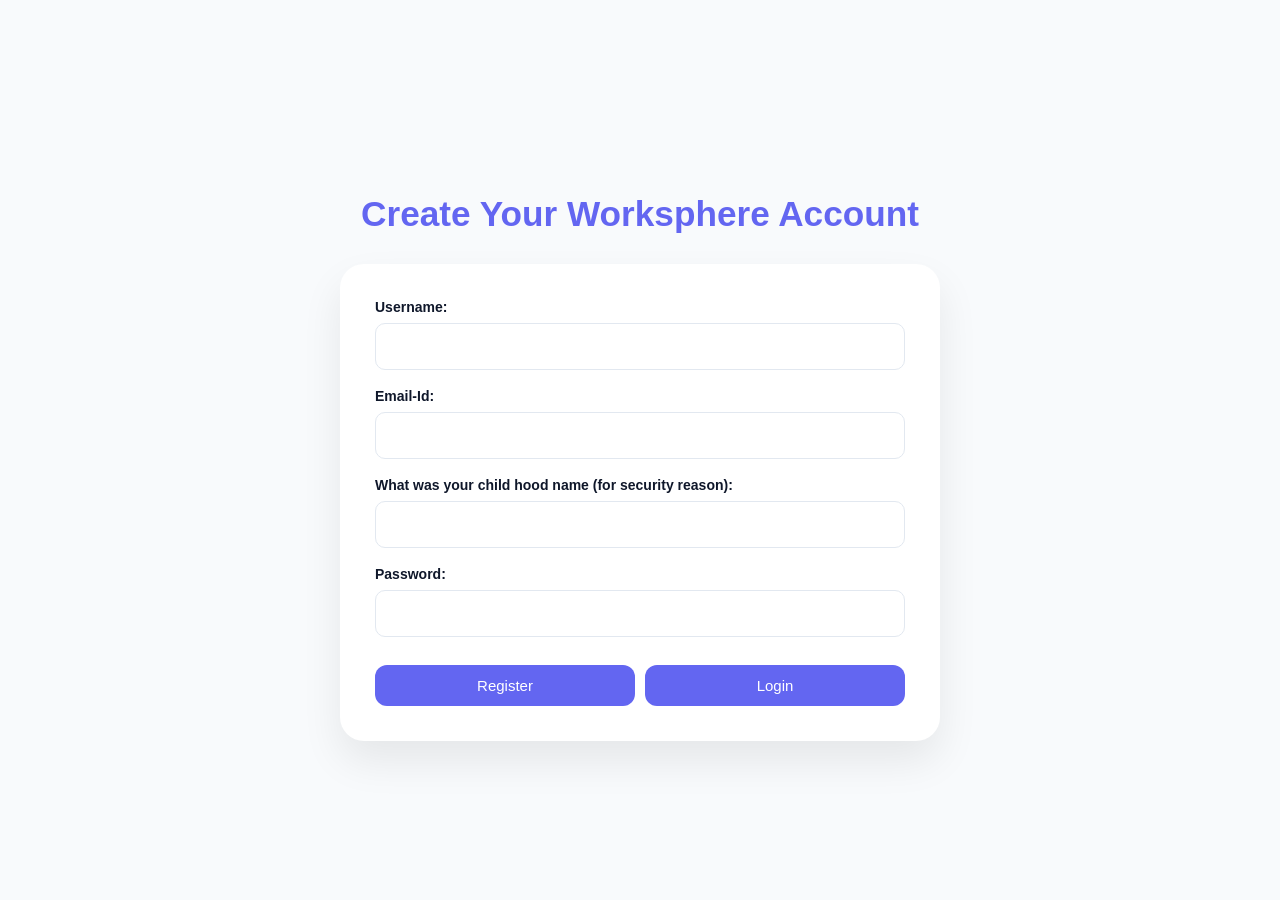
<file: signup.html>
<!DOCTYPE html>
<html lang="en">

<head>
    <meta charset="UTF-8">
    <meta name="viewport" content="width=device-width, initial-scale=1.0">
    <title>WorkSphere | Signup</title>
    <link rel="stylesheet" href="CSS/signup.css">
    <link rel="stylesheet" href="CSS/component.css">
</head>
<style>
    body{
        font-family: sans-serif;
    }
</style>

<body>
    <h1>Create Your Worksphere Account </h1>
    <div id="popmsg"></div>
    <div class="signupcontainer">
        <form action="index.html" onclick="event.preventDefault()" id="signupform">
            <label for="regname">Username:</label>
            <input type="text" id="regusername">
            <label for="regemail">Email-Id:</label>
            <input type="email" id="regemail">
            <label for="reg2fachildhoodname">What was your child hood name (for security reason):</label>
            <input type="text" id="reg2fachildhoodname">
            <label for="regpassword">Password:</label>
            <input type="password" id="regpassword">
            <div class="buttons">
                <button type="submit" id="regformsubmitbtn">Register</button>
                <button type="button" id="loginbtn">Login</button>
            </div>
        </form>
    </div>

    <script src="JS/signup.js"></script>
</body>

</html>
</file>
<file: CSS/signup.css>
body {

    min-height: 100vh;

    display: flex;
    justify-content: center;
    align-items: center;
    flex-direction: column;

    background:
        linear-gradient(
            135deg,
            #eef2ff 0%,
            #f8fafc 100%
        );
}



body h1 {

    margin-bottom: 30px;

    color: var(--primary);

    font-size: 2.2rem;

    text-align: center;
}



.signupcontainer {

    width: min(600px, 92%);

    background: white;

    border-radius: 24px;

    padding: 35px;

    box-shadow:
        0 20px 40px rgba(0, 0, 0, .08);

}



.signupcontainer form {

    display: flex;
    flex-direction: column;

}



.signupcontainer label {

    font-size: 14px;

    font-weight: 600;

    margin-bottom: 8px;

    color: var(--text);

}


.signupcontainer input {

    margin-bottom: 18px;

}



.buttons {

    width: 100%;

    display: flex;

    gap: 10px;

    flex-wrap: wrap;

    margin-top: 10px;

}

.buttons button {

    flex: 1;

    min-width: 140px;

}



.helper-text {

    color: var(--text-light);

    font-size: 13px;

    margin-top: -10px;

    margin-bottom: 15px;

}



.signupcontainer input:hover {

    border-color: rgba(99, 102, 241, .4);

}



.signupcontainer {

    animation: fadeUp .5s ease;

}

@keyframes fadeUp {

    from {

        opacity: 0;
        transform: translateY(20px);

    }

    to {

        opacity: 1;
        transform: translateY(0);

    }

}



@media (max-width:768px) {

    body h1 {

        font-size: 1.8rem;

    }

    .signupcontainer {

        padding: 25px;

    }

    .buttons {

        flex-direction: column;

    }

    .buttons button {
        width: 100%;

    }

}
</file>
<file: CSS/component.css>
@import url('https://fonts.googleapis.com/css2?family=Inter:wght@300;400;500;600;700&display=swap');

:root {
    --primary: #6366f1;
    --primary-hover: #4f46e5;

    --success: #10b981;
    --danger: #ef4444;
    --warning: #f59e0b;

    --bg: #f8fafc;
    --card: #ffffff;

    --text: #0f172a;
    --text-light: #64748b;

    --border: #e2e8f0;

    --shadow-sm: 0 2px 8px rgba(0, 0, 0, .05);
    --shadow-md: 0 10px 25px rgba(0, 0, 0, .08);
    --shadow-lg: 0 20px 40px rgba(0, 0, 0, .12);

    --radius-sm: 10px;
    --radius-md: 16px;
    --radius-lg: 22px;

    --transition: all .3s ease;
}


* {
    margin: 0;
    padding: 0;
    box-sizing: border-box;
}



body {
    font-family: 'Inter', sans-serif;
    background: var(--bg);
    color: var(--text);
    min-height: 100vh;
    transition: all 0.2s ease-in-out;
}



h1 {
    font-size: 2.3rem;
    font-weight: 700;
    margin: 35px 0;
}

h2 {
    font-size: 1.3rem;
    font-weight: 600;
    margin-bottom: 20px;
}

h3 {
    font-weight: 600;
}



input,
textarea,
select {
    width: 100%;
    padding: 14px 16px;
    border-radius: var(--radius-sm);
    border: 1px solid var(--border);
    background: white;
    outline: none;
    font-size: 15px;
    transition: var(--transition);
}

textarea {
    resize: vertical;
}

input:focus,
textarea:focus,
select:focus {
    border-color: var(--primary);
    box-shadow: 0 0 0 4px rgba(99, 102, 241, .15);
}


button {
    border: none;
    outline: none;
    cursor: pointer;

    padding: 12px 20px;

    border-radius: 12px;

    background: var(--primary);
    color: white;

    font-size: 15px;
    font-weight: 500;

    transition: var(--transition);
}

button:hover {
    background: var(--primary-hover);
    transform: translateY(-2px);
}

button:active {
    transform: translateY(0);
}




.topmenus {
    width: 100%;

    background: white;

    display: flex;
    justify-content: space-between;
    align-items: center;

    padding: 18px 40px;

    position: sticky;
    top: 0;

    z-index: 100;

    box-shadow: 0 4px 20px rgba(0, 0, 0, .05);
}



.leftlogo {
    font-size: 1.6rem;
    font-weight: 700;

    color: var(--primary);

    cursor: pointer;

    transition: .3s;
}

.leftlogo:hover {
    transform: translateY(-2px);
}



.rightmenus ul {
    display: flex;
    gap: 10px;
}

.rightmenus ul li {
    list-style: none;
}

.rightmenus ul li a,
.rightmenus ul li i {
    text-decoration: none;

    color: var(--text);

    padding: 10px 16px;

    border-radius: 12px;

    font-weight: 500;

    transition: .3s;
    cursor: pointer;
}

.rightmenus ul li a:hover {
    background: rgba(99, 102, 241, .08);
    color: var(--primary);
}


.rightmenus ul li i:hover {
    background: rgba(99, 102, 241, .08);
    color: var(--primary);
}

/* dark theme menu */
.darktheme {
    background: black;
    color: white;
}

.darktheme .topmenus {
    background: black;
    color: white;
}

.darktheme .rightmenus ul li a,
.darktheme .rightmenus ul li i {
    color: white;
}

/* dark theme menu end */
.useraccount {
    position: relative;
}


.darktheme .menus {
    background: black;
    border: 1px solid rgba(255, 255, 255, 0.2);
}

.menus {
    position: absolute;

    top: 100%;
    right: 0;

    width: 220px;

    background: white;

    border-radius: 18px;

    box-shadow: 0 20px 40px rgba(0, 0, 0, .12);

    padding: 15px;


    transition: .3s;

    z-index: 999;
    display: none;
}

.menus li {
    list-style: none;
    margin: 10px 0;
}

.menus button {
    width: 100%;
}

.menus.activemenu {
    display: block;
}



.createcontainer,
.searchcontainer,
.filtercontainer,
.mylistcontainer,
.expensesummry {
    width: min(1200px, 92%);
    margin: 20px auto;
}

.darktheme .createcontainer,
.darktheme .searchcontainer,
.darktheme .filtercontainer,
.darktheme .mylistcontainer,
.darktheme .expensesummry {
    background-color: black;
}

.createcontainer,
.searchcontainer,
.filtercontainer,
.mylistcontainer,
.expensesummry {
    background: var(--card);

    padding: 24px;

    border-radius: var(--radius-lg);

    box-shadow: var(--shadow-sm);
}
.darktheme .input label {
    color: white;
}
.darktheme input,
.darktheme textarea,
.darktheme select{
    background: black;
    color: white;
}
.darktheme .databox{
    background: black;
    color: white;
}
.input {
    display: flex;
    flex-direction: column;
    gap: 10px;
}

.input label {
    font-size: 14px;
    font-weight: 600;
    color: var(--text);
}

.input button {
    width: fit-content;
    margin-top: 10px;
}


.databox {
    background: white;

    padding: 20px;

    border-radius: var(--radius-md);

    box-shadow: var(--shadow-sm);

    transition: var(--transition);

    border: 1px solid rgba(99, 102, 241, .2);
}

.databox:hover {
    transform: translateY(-6px);
    box-shadow: var(--shadow-md);
}

.databox p {
    color: var(--text-light);

    margin: 12px 0;

    line-height: 1.7;

    word-break: break-word;
}

.databox button {
    margin-right: 8px;
    margin-top: 10px;
}

.filterbuttons {
    display: flex;
    flex-wrap: wrap;
    gap: 10px;
}


.updatecontainer {
    width: min(550px, 90%);

    position: fixed;

    top: -120%;
    left: 50%;

    transform: translateX(-50%);

    background: white;

    border-radius: 22px;

    box-shadow: var(--shadow-lg);

    padding: 25px;

    z-index: 999;

    opacity: 0;

    transition: .35s ease;
}

.darktheme .updatecontainer {
    background: black;
    border: 1px solid rgba(255, 255, 255, 0.2);
}
.updatecontainer input,
.updatecontainer textarea,
.updatecontainer select {
    margin: 12px 0;
}

.bottomupdatebtns {
    display: flex;
    gap: 10px;
    margin-top: 15px;
}



#popmsg {
    position: fixed;

    top: 20px;
    right: -400px;

    z-index: 9999;

    padding: 14px 22px;

    border-radius: 14px;

    box-shadow: var(--shadow-lg);

    font-weight: 500;

    transition: .4s ease;
}


table {
    width: 100%;
    border-collapse: collapse;
}

table th,
table td {
    padding: 15px;
    text-align: center;
    border: 1px solid var(--border);
}



.profileicon {
    width: 130px;
    display: flex;
    justify-content: space-around;
    align-items: center;
    cursor: pointer;
}

.profileicon i {
    font-size: 1.8rem;

    cursor: pointer;

    color: var(--primary);

    transition: .3s;
}

.profileicon i:hover {
    transform: scale(1.08);
}


@media (max-width:768px) {

    h1 {
        font-size: 1.8rem;
        text-align: center;
    }

    .createcontainer,
    .searchcontainer,
    .filtercontainer,
    .mylistcontainer,
    .expensesummry {
        width: 95%;
        padding: 18px;
    }

    .bottomupdatebtns {
        flex-direction: column;
    }

    .bottomupdatebtns button {
        width: 100%;
    }
}
</file>
